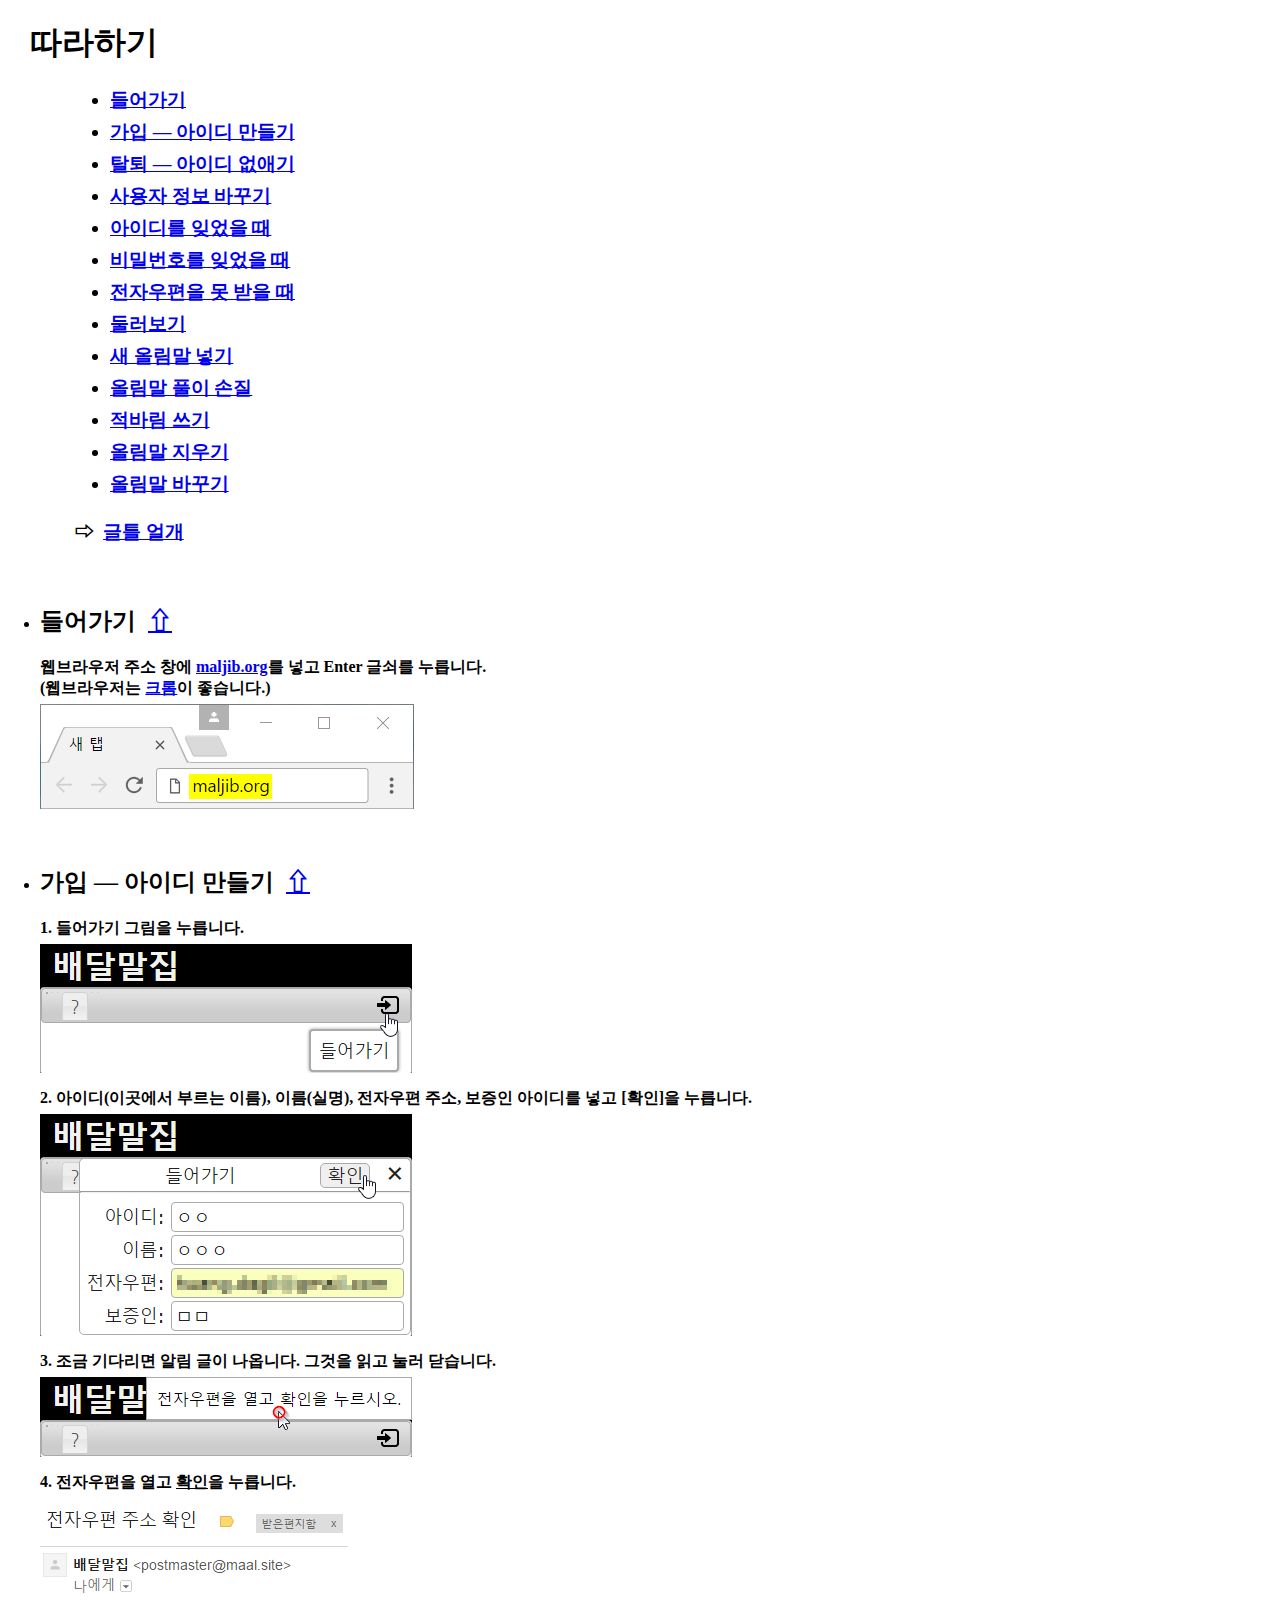
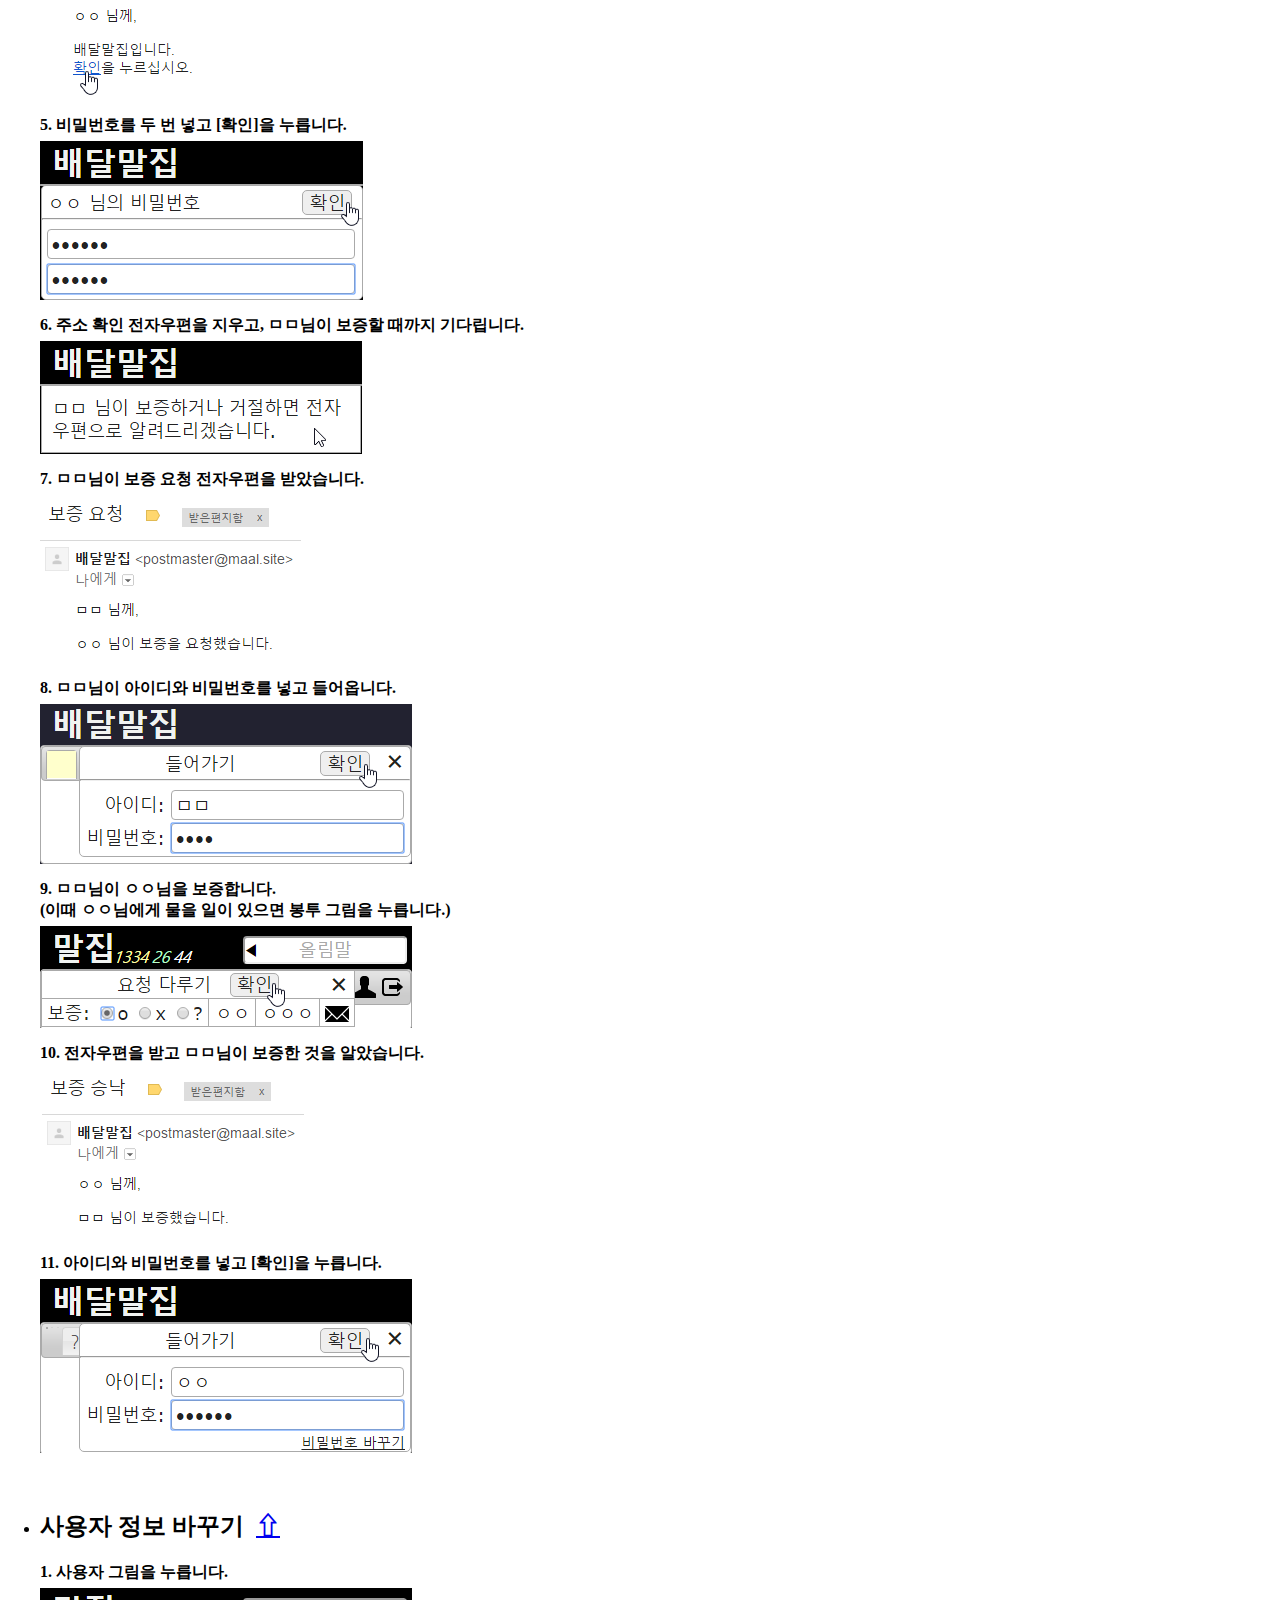
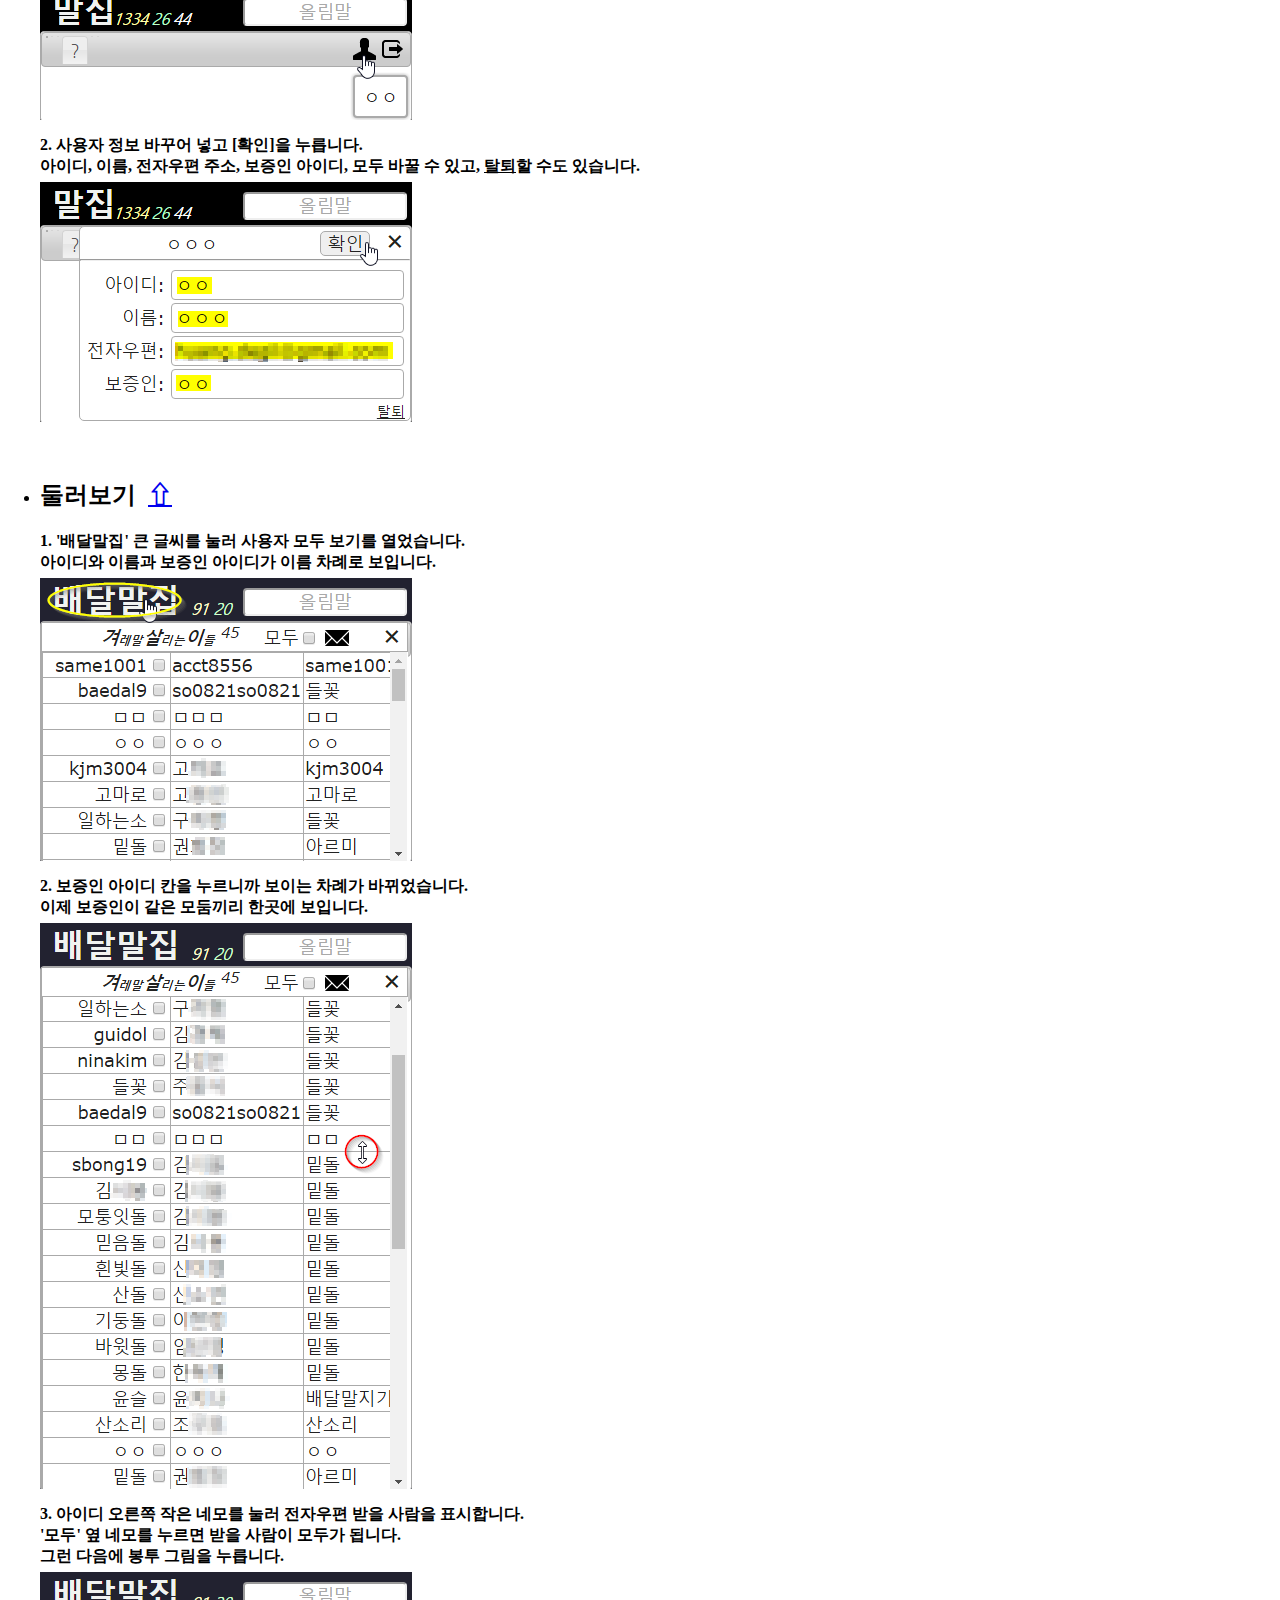
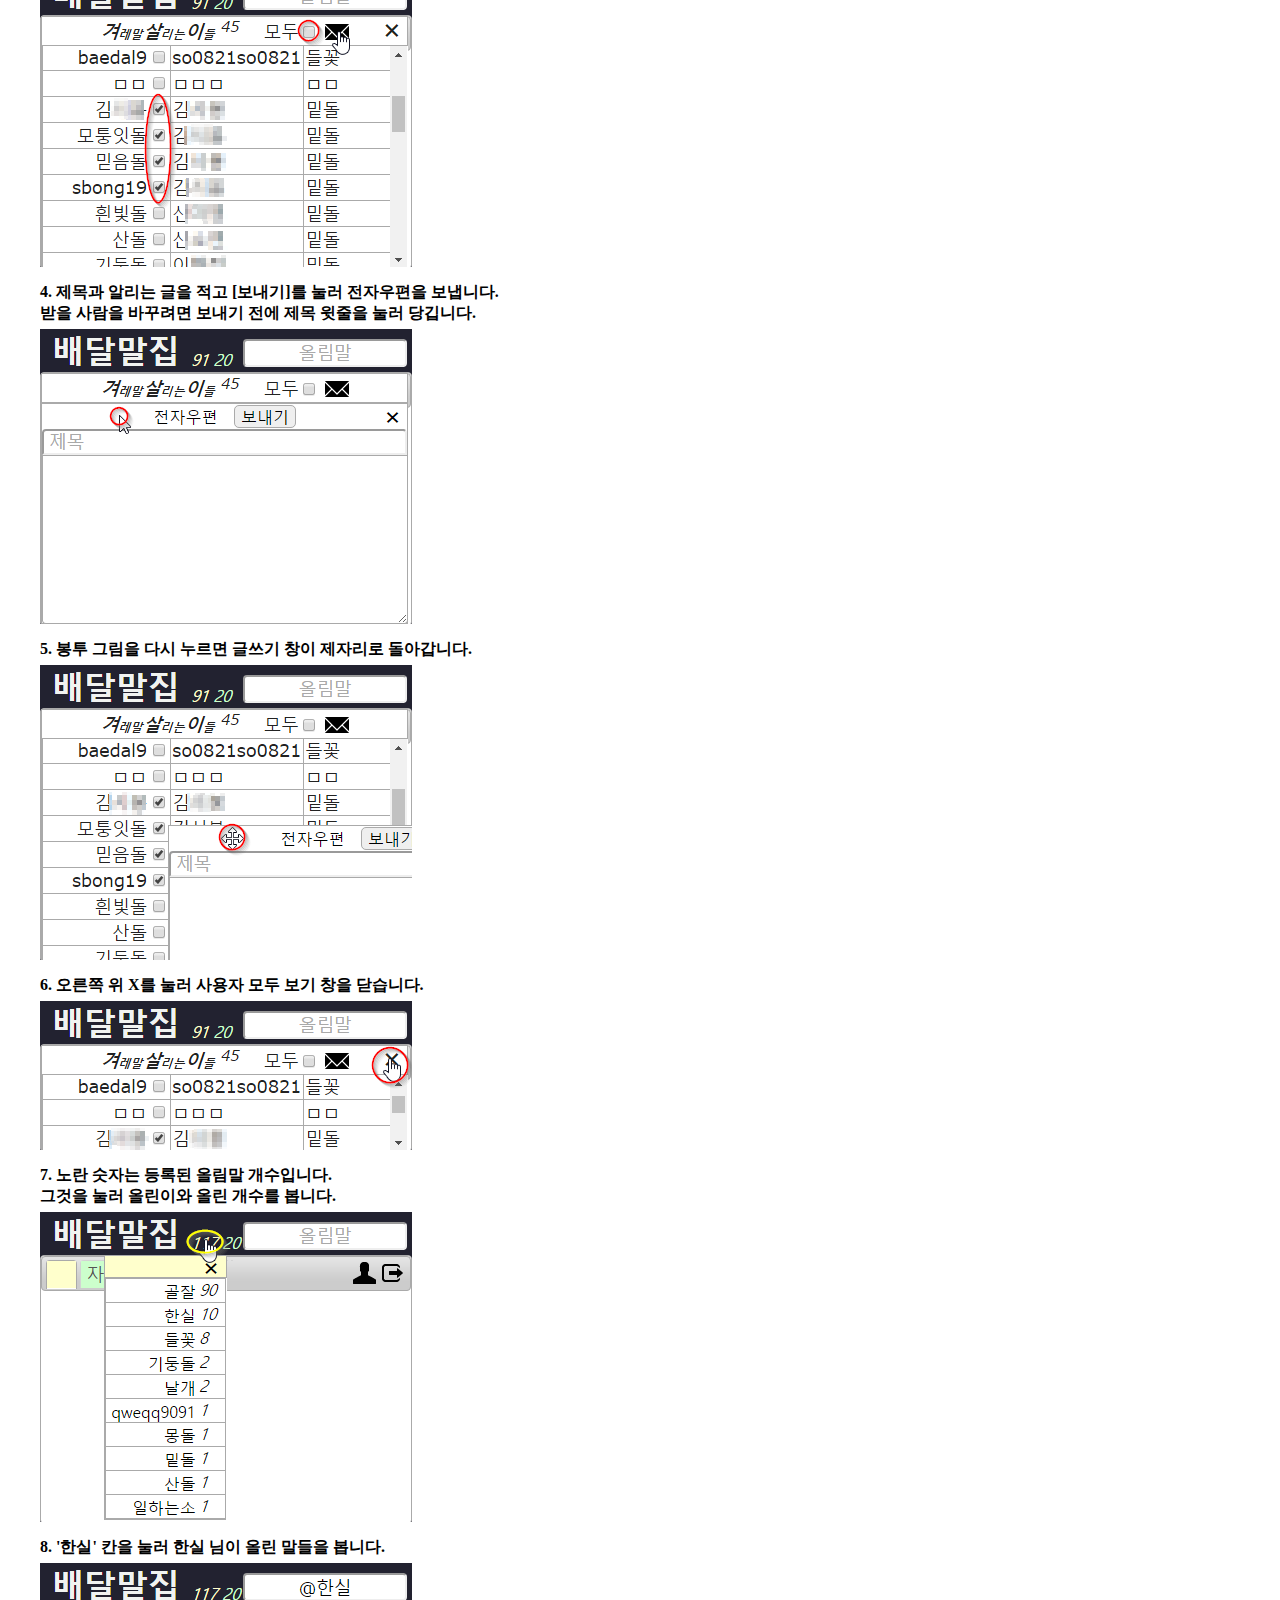
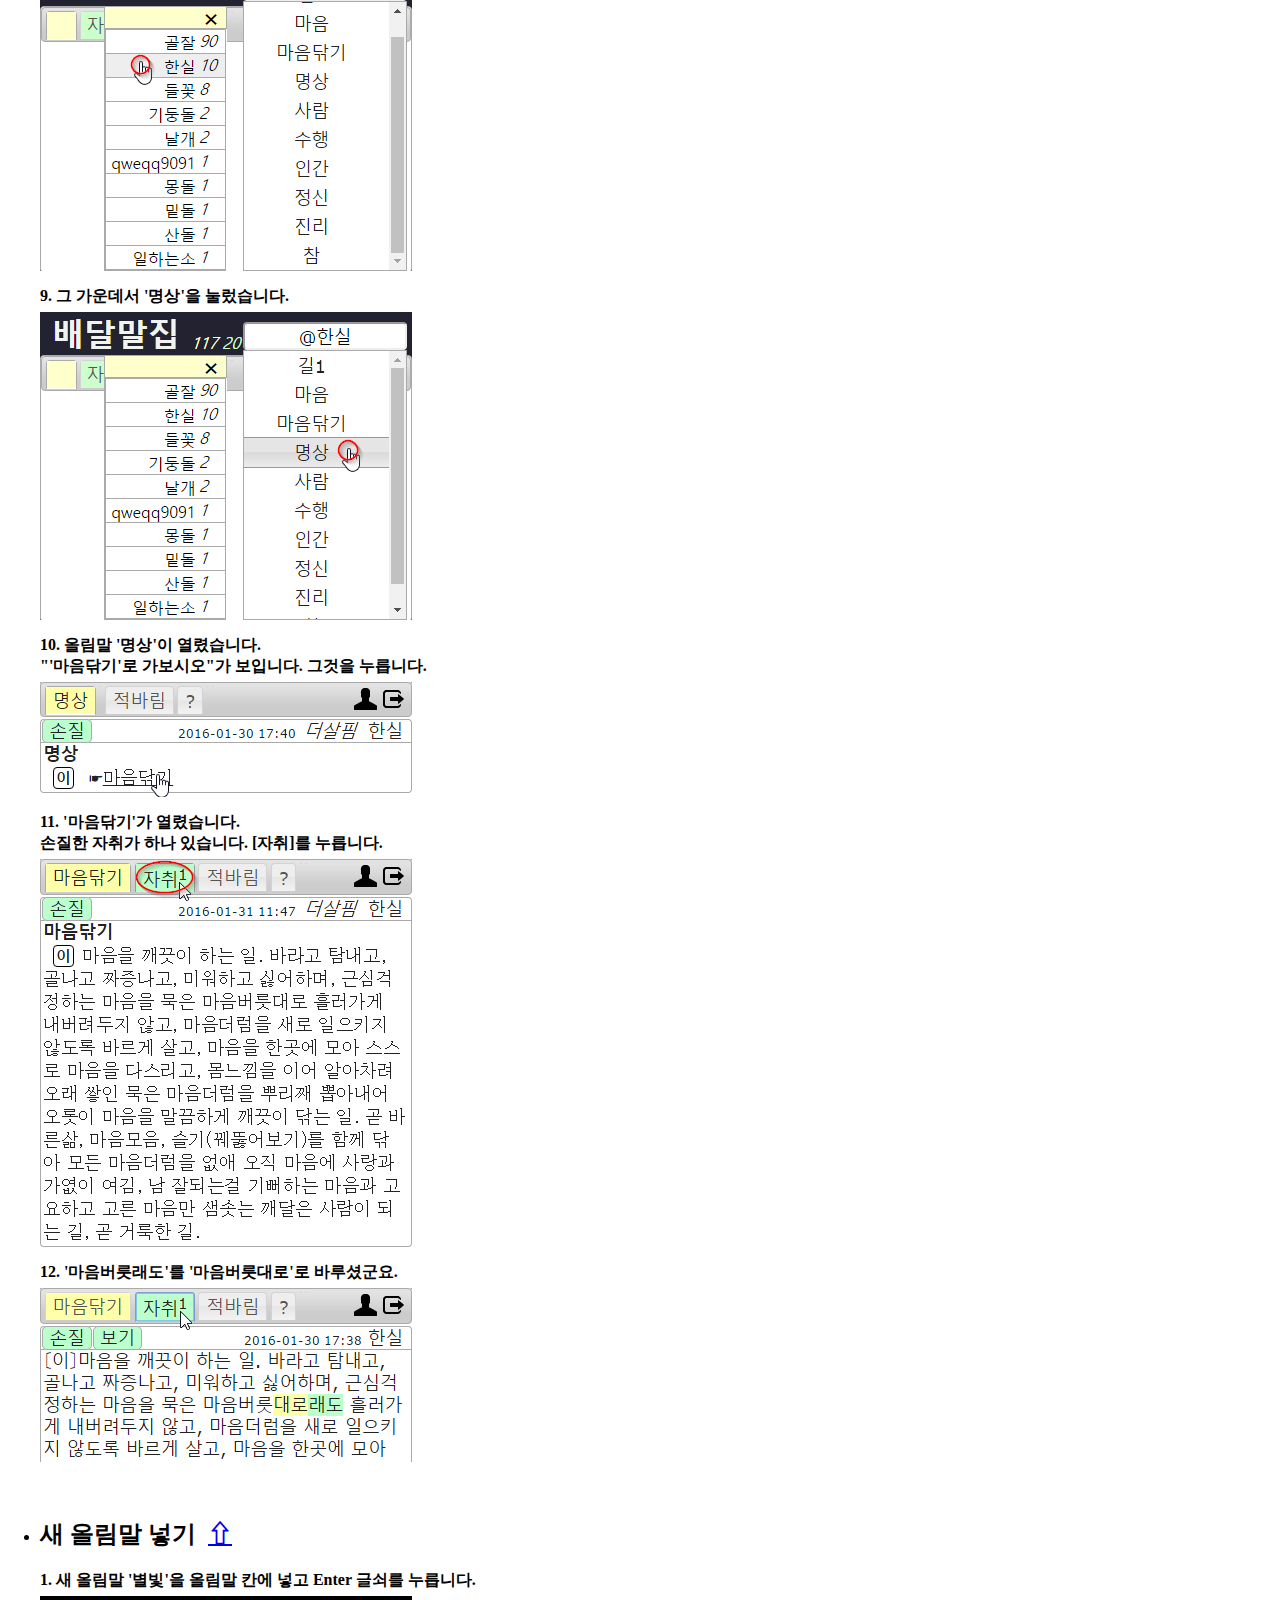
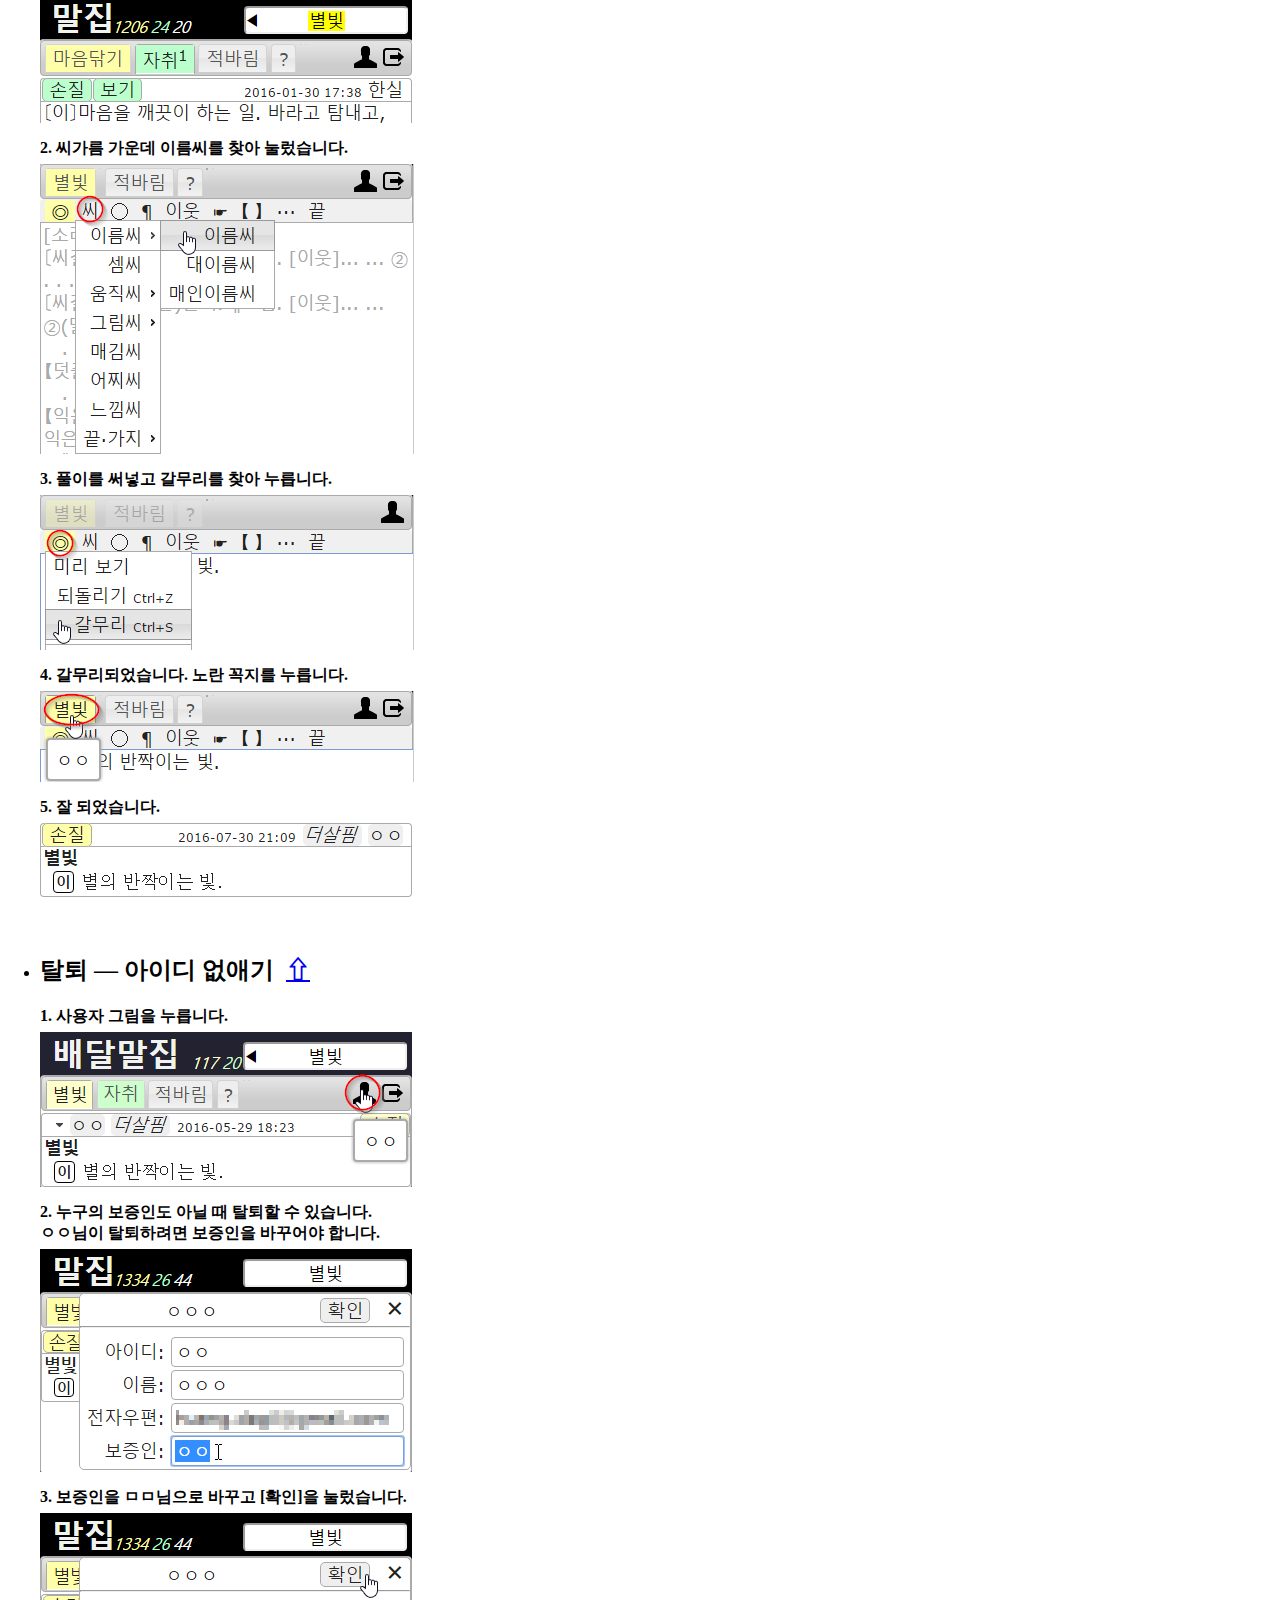
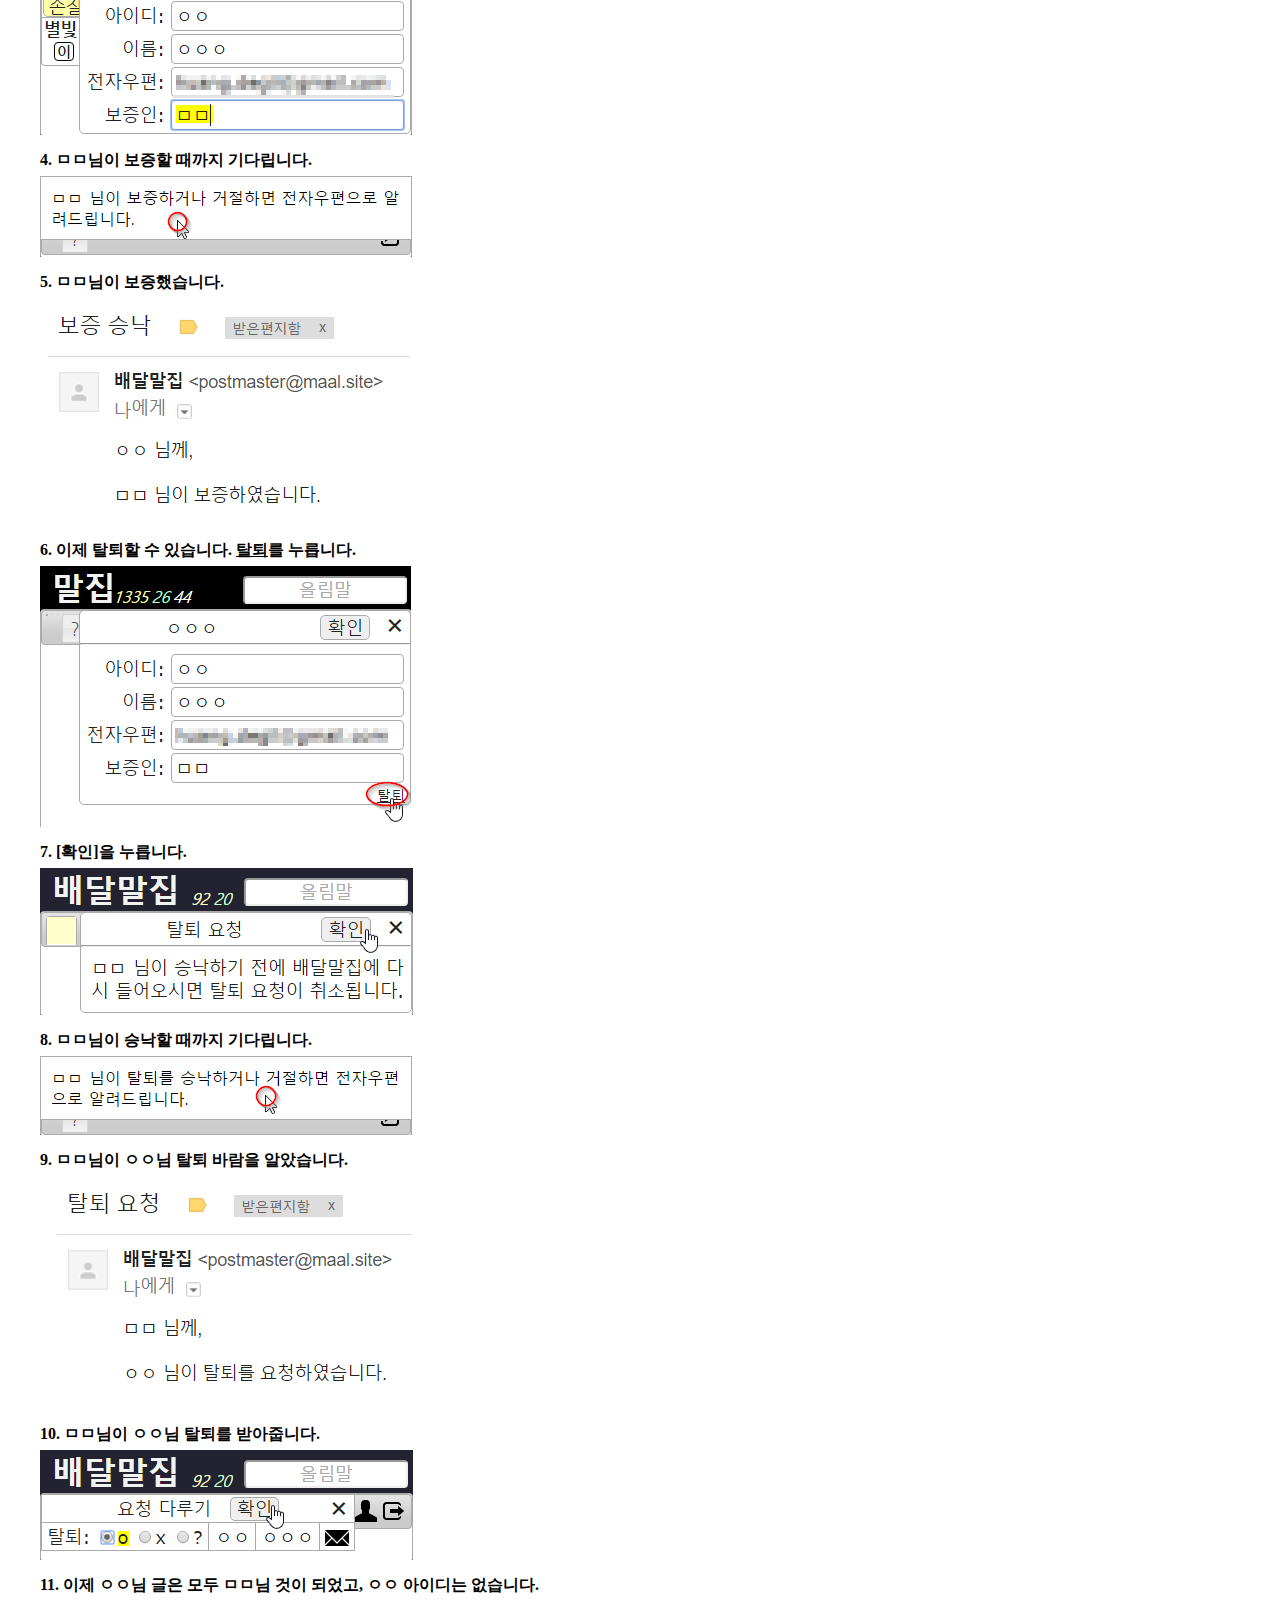
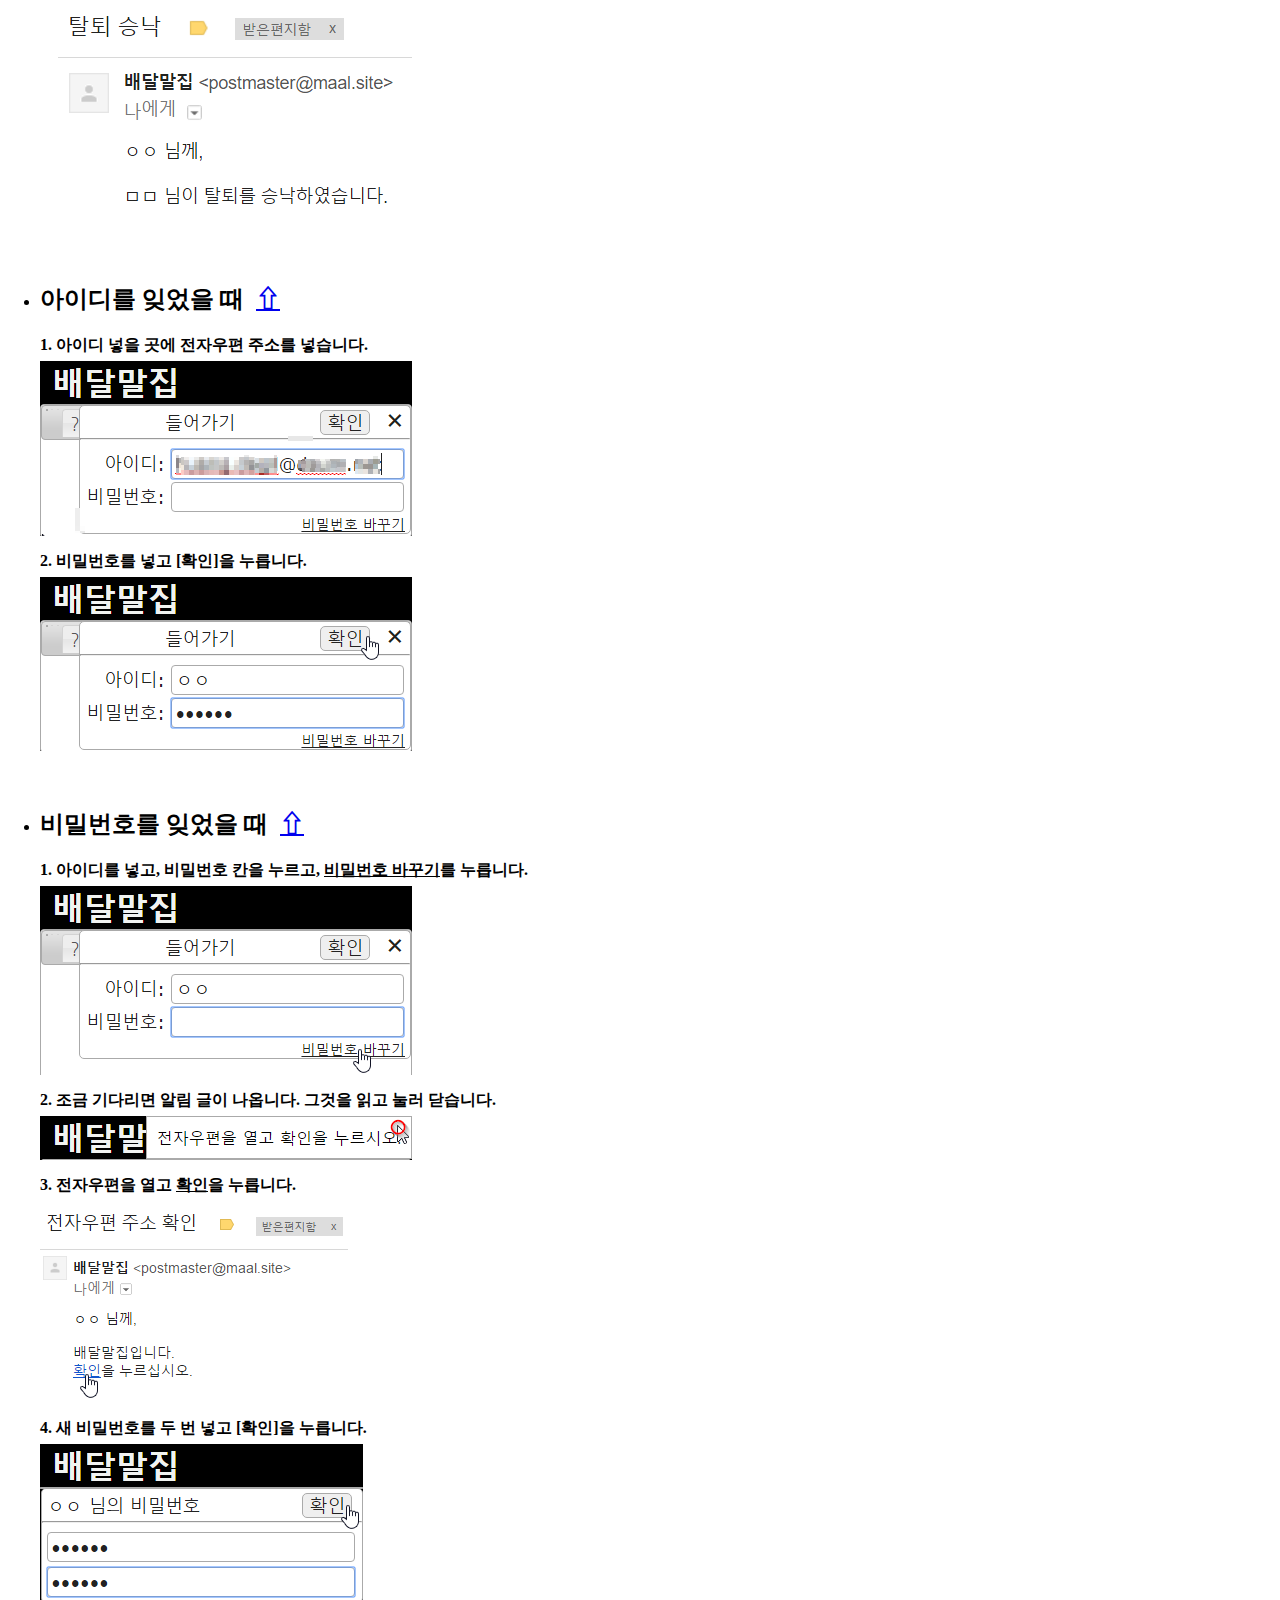
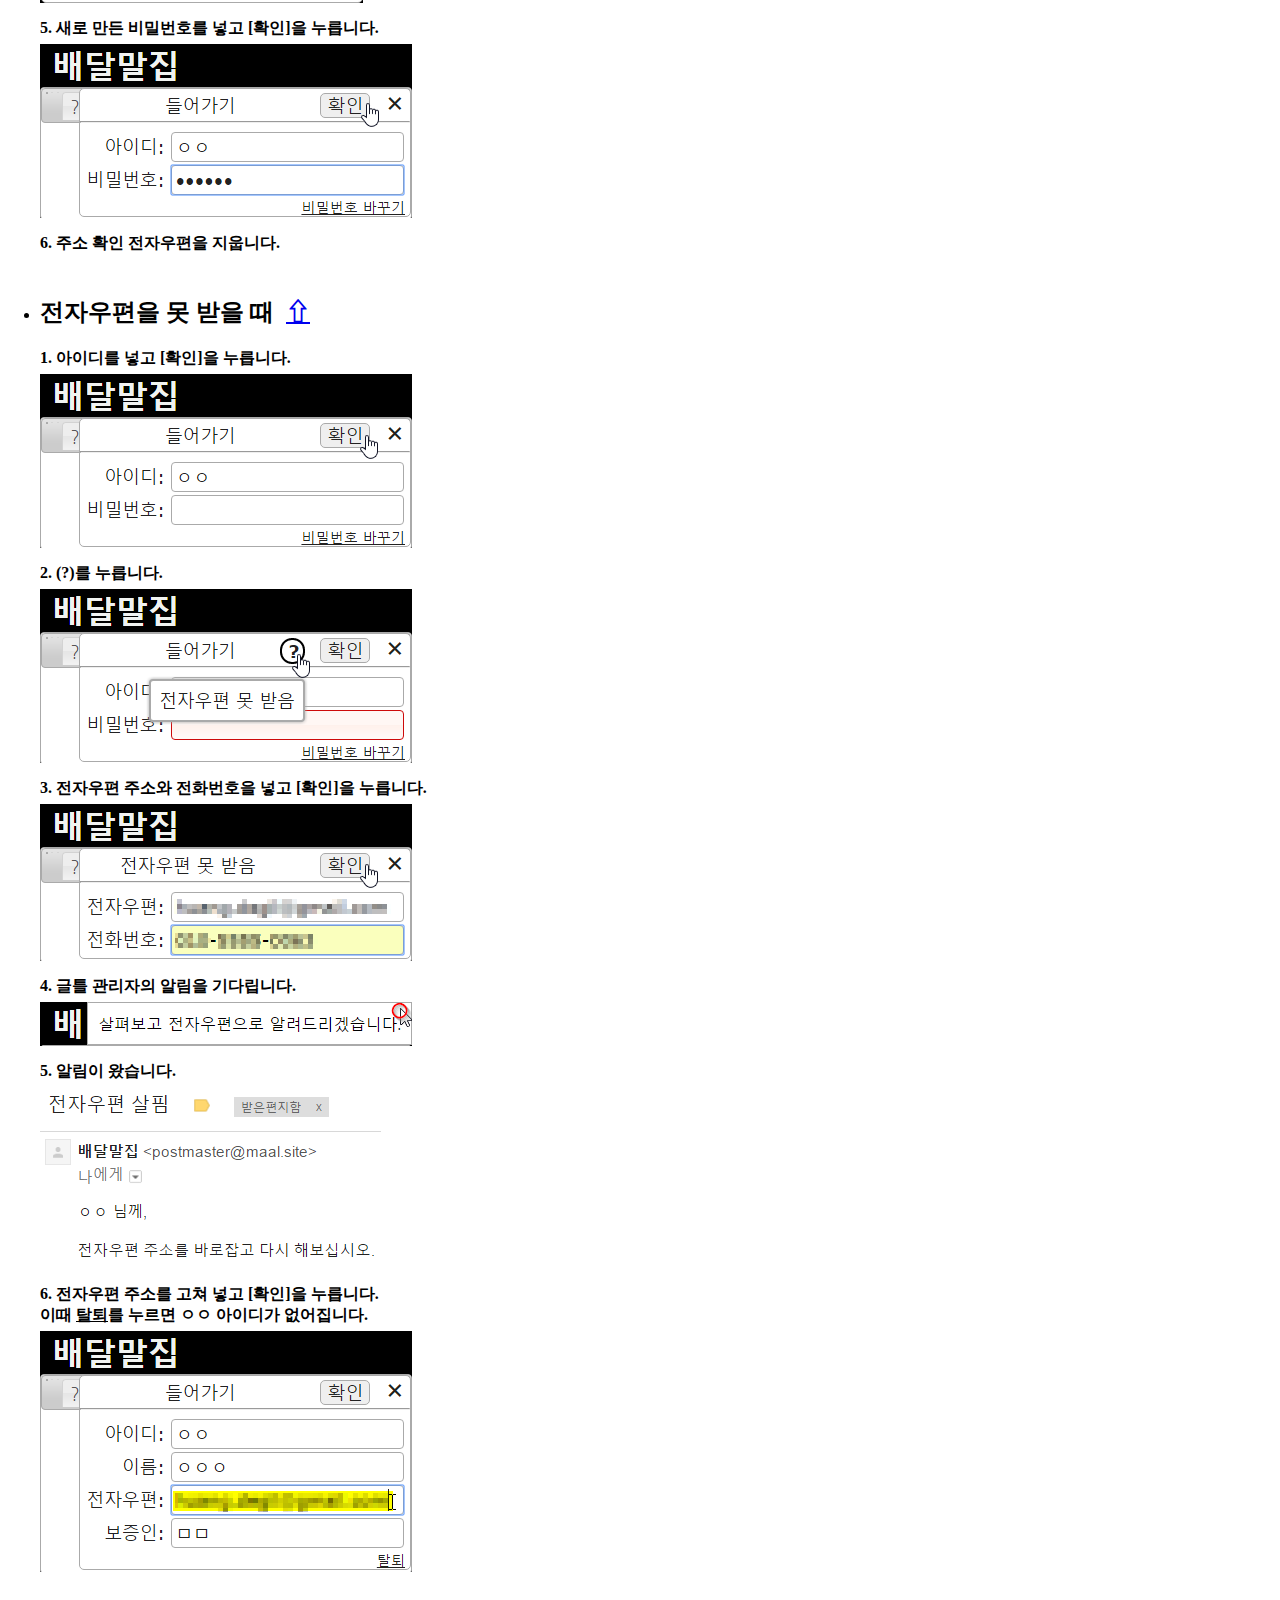
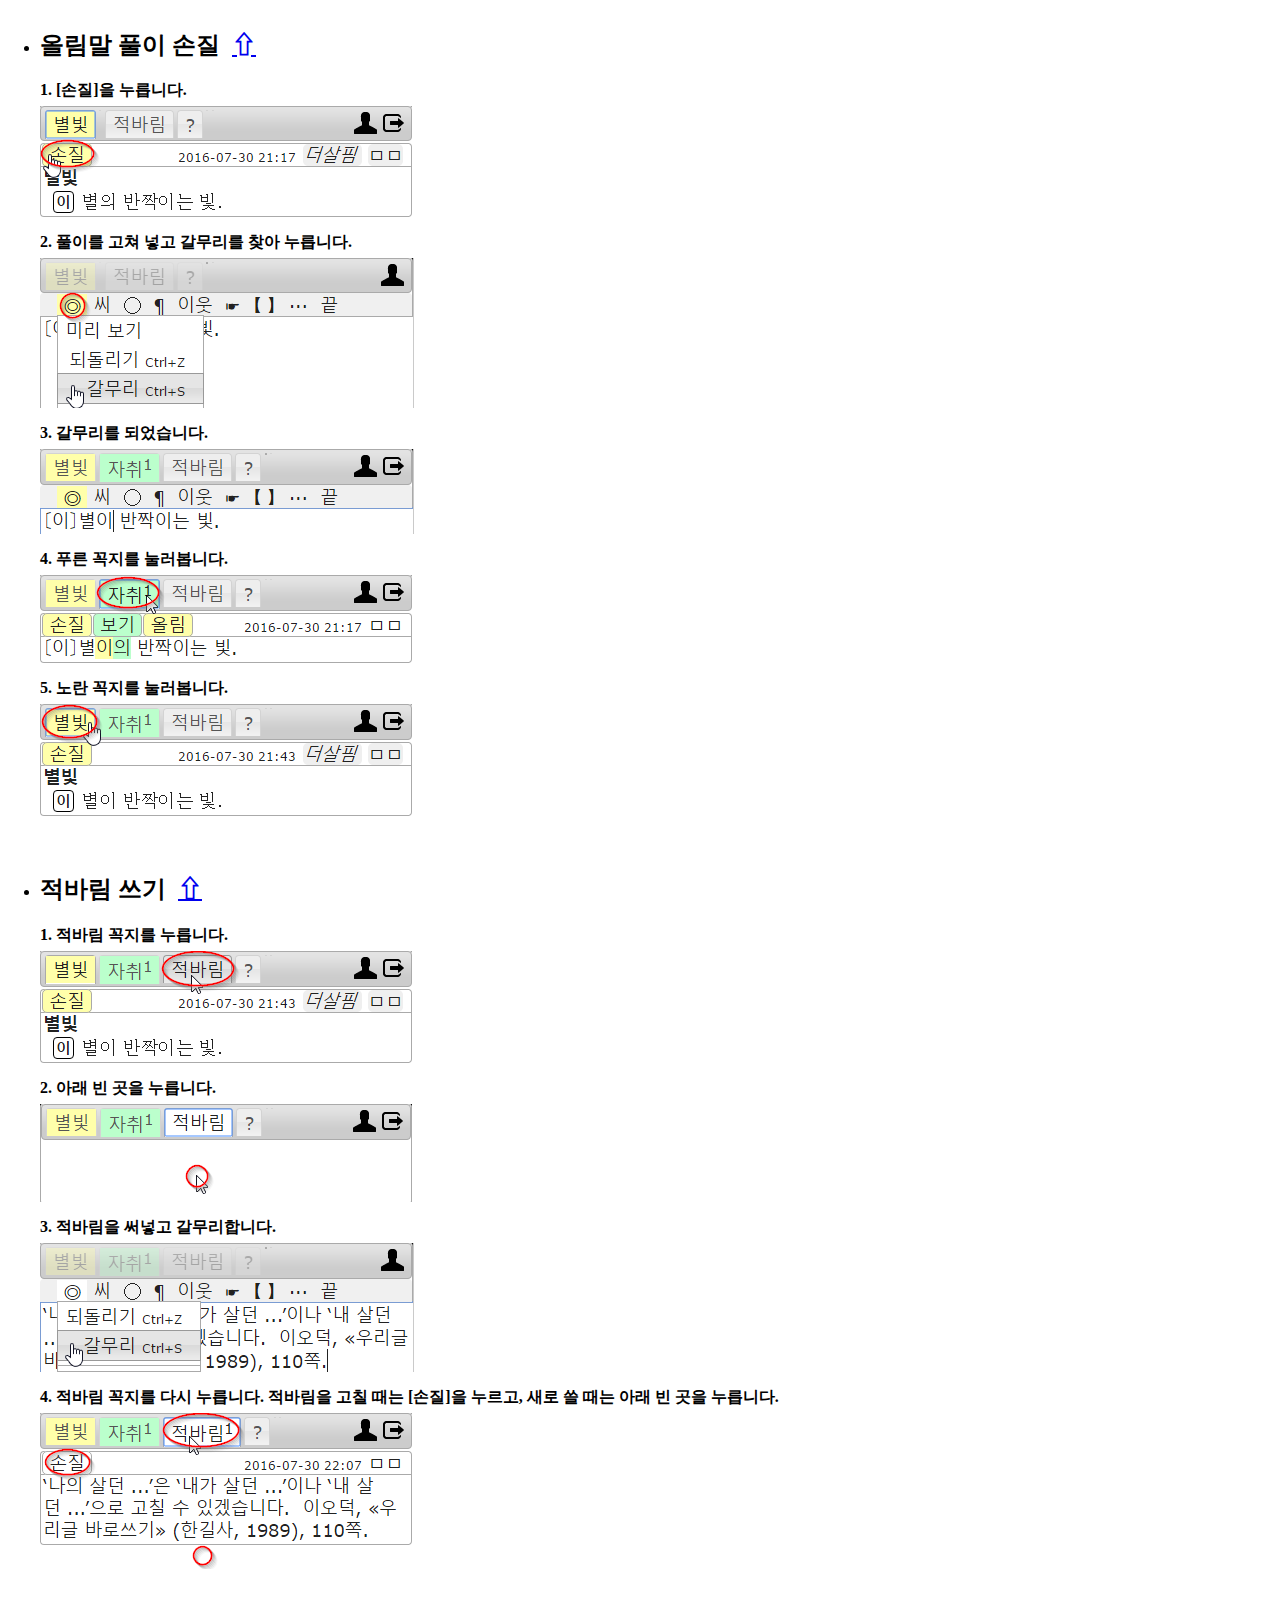
<file: 0/index.html>
<!DOCTYPE html>
<html lang="ko">
<head>
  <meta charset="utf-8">
  <title>따라하기</title>
  <meta name="viewport" content="width=device-width, initial-scale=1">
  <style>
body     { font-family:'Malgun Gothic'; margin-left:30px; }
h1,h2,h3 { font-family:batang; }
#d li    { margin-left:-30px; font-weight:bold; }
h2 a     { margin-top:10px; }
img      { display:block; margin:5px 0 15px 0; }
blockquote li { margin-bottom:6px }
   </style>
</head>
<body>
 <h1>따라하기</h1>
  <h3>
   <blockquote>
    <ul>
     <li><a href="#1">들어가기</a></li>
     <li><a href="#2">가입 ― 아이디 만들기</a></li>
     <li><a href="#5">탈퇴 ― 아이디 없애기</a></li>
     <li><a href="#6">사용자 정보 바꾸기</a></li>
     <li><a href="#7a">아이디를 잊었을 때</a></li>
     <li><a href="#7">비밀번호를 잊었을 때</a></li>
     <li><a href="#8">전자우편을 못 받을 때</a></li>
     <li><a href="#3">둘러보기</a></li>
     <li><a href="#4">새 올림말 넣기</a></li>
     <li><a href="#9">올림말 풀이 손질</a></li>
     <li><a href="#10">적바림 쓰기</a></li>
     <li><a href="#11">올림말 지우기</a></li>
     <li><a href="#12">올림말 바꾸기</a></li>
    </ul>
    &nbsp;&#x21E8; &nbsp;<a href="../1" target="_blank">글틀 얼개</a>
   </blockquote>
  </h3><br>
   <ul id ="d">
    <li><h2>들어가기 &nbsp;<a id="1" href="#">&#x21E7;</a></h2>

웹브라우저 주소 창에 <a href=".." target="_blank">maljib.org</a>를 넣고 Enter 글쇠를 누릅니다.<br>
(웹브라우저는 <a href="https://www.google.co.kr/chrome/browser/desktop/" target="_blank">크롬</a>이 좋습니다.)
<img src="01.png"></li><br>

    <li><h2>가입 ― 아이디 만들기 &nbsp;<a id="2" href="#">&#x21E7;</a></h2>
1. 들어가기 그림을 누릅니다.
<img src="02.png">
2. 아이디(이곳에서 부르는 이름), 이름(실명), 전자우편 주소, 보증인 아이디를 넣고 [확인]을 누릅니다.
<img src="03.png">
3. 조금 기다리면 알림 글이 나옵니다. 그것을 읽고 눌러 닫습니다.
<img src="04.png">
4. 전자우편을 열고 <u>확인</u>을 누릅니다.
<img src="05.png">
5. 비밀번호를 두 번 넣고 [확인]을 누릅니다.
<img src="05a.png">
6. 주소 확인 전자우편을 지우고, ㅁㅁ님이 보증할 때까지 기다립니다.
<img src="05b.png">
7. ㅁㅁ님이 보증 요청 전자우편을 받았습니다.
<img src="05c.png">
8. ㅁㅁ님이 아이디와 비밀번호를 넣고 들어옵니다.
<img src="06.png">
9. ㅁㅁ님이 ㅇㅇ님을 보증합니다.<br>
(이때 ㅇㅇ님에게 물을 일이 있으면 봉투 그림을 누릅니다.)
<img src="07.png">
10. 전자우편을 받고 ㅁㅁ님이 보증한 것을 알았습니다.
<img src="08.png">
11. 아이디와 비밀번호를 넣고 [확인]을 누릅니다.
<img src="09.png"></li><br>

    <li><h2>사용자 정보 바꾸기 &nbsp;<a id="6" href="#">&#x21E7;</a></h2>
1. 사용자 그림을 누릅니다.
<img src="45.png">
2. 사용자 정보 바꾸어 넣고 [확인]을 누릅니다.<br>
아이디, 이름, 전자우편 주소, 보증인 아이디, 모두 바꿀 수 있고,
<u>탈퇴</u>할 수도 있습니다. 
<img src="46.png"></li><br>

    <li><h2>둘러보기 &nbsp;<a id="3" href="#">&#x21E7;</a></h2>
1. '배달말집' 큰 글씨를 눌러 사용자 모두 보기를 열었습니다.<br>
아이디와 이름과 보증인 아이디가 이름 차례로 보입니다.
<img src="12.png">
2. 보증인 아이디 칸을 누르니까 보이는 차례가 바뀌었습니다.<br>
이제 보증인이 같은 모둠끼리 한곳에 보입니다.
<img src="13.png">
3. 아이디 오른쪽 작은 네모를 눌러 전자우편 받을 사람을 표시합니다.<br>
'모두' 옆 네모를 누르면 받을 사람이 모두가 됩니다.<br>
그런 다음에 봉투 그림을 누릅니다.
<img src="14.png">
4. 제목과 알리는 글을 적고 [보내기]를 눌러 전자우편을 보냅니다.<br>
받을 사람을 바꾸려면 보내기 전에 제목 윗줄을 눌러 당깁니다.
<img src="15.png">
5. 봉투 그림을 다시 누르면 글쓰기 창이 제자리로 돌아갑니다.
<img src="16.png">
6. 오른쪽 위 X를 눌러 사용자 모두 보기 창을 닫습니다.
<img src="17.png">
7. 노란 숫자는 등록된 올림말 개수입니다.<br>
그것을 눌러 올린이와 올린 개수를 봅니다.
<img src="18.png">
8. '한실' 칸을 눌러 한실 님이 올린 말들을 봅니다.
<img src="19.png">
9. 그 가운데서 '명상'을 눌렀습니다.
<img src="20.png">
10. 올림말 '명상'이 열렸습니다.<br>
"'마음닦기'로 가보시오"가 보입니다. 그것을 누릅니다.
<img src="21.png">
11. '마음닦기'가 열렸습니다.<br>
손질한 자취가 하나 있습니다. [자취]를 누릅니다.
<img src="22.png">
12. '마음버릇래도'를 '마음버릇대로'로 바루셨군요.
<img src="23.png"></li><br>

    <li><h2>새 올림말 넣기 &nbsp;<a id="4" href="#">&#x21E7;</a></h2>
1. 새 올림말 '별빛'을 올림말 칸에 넣고 Enter 글쇠를 누릅니다.
<img src="23a.png">
2. 씨가름 가운데 이름씨를 찾아 눌렀습니다.
<img src="24.png">
3. 풀이를 써넣고 갈무리를 찾아 누릅니다.
<img src="25.png">
4. 갈무리되었습니다. 노란 꼭지를 누릅니다.
<img src="26.png">
5. 잘 되었습니다.
<img src="26a.png"></li><br>

    <li><h2>탈퇴 ― 아이디 없애기 &nbsp;<a id="5" href="#">&#x21E7;</a></h2>
1. 사용자 그림을 누릅니다.
<img src="27.png">
2. 누구의 보증인도 아닐 때 탈퇴할 수 있습니다.<br>
ㅇㅇ님이 탈퇴하려면 보증인을 바꾸어야 합니다.
<img src="28.png">
3. 보증인을 ㅁㅁ님으로 바꾸고 [확인]을 눌렀습니다.
<img src="29.png">
4. ㅁㅁ님이 보증할 때까지 기다립니다.
<img src="30.png">
5. ㅁㅁ님이 보증했습니다.
<img src="31.png">
6. 이제 탈퇴할 수 있습니다. <u>탈퇴</u>를 누릅니다.
<img src="32.png">
7. [확인]을 누릅니다.
<img src="33.png">
8. ㅁㅁ님이 승낙할 때까지 기다립니다.
<img src="34.png">
9. ㅁㅁ님이 ㅇㅇ님 탈퇴 바람을 알았습니다.
<img src="35.png">
10. ㅁㅁ님이 ㅇㅇ님 탈퇴를 받아줍니다.
<img src="36.png">
11. 이제 ㅇㅇ님 글은 모두 ㅁㅁ님 것이 되었고, ㅇㅇ 아이디는 없습니다.
<img src="37.png"></li><br>

    <li><h2>아이디를 잊었을 때 &nbsp;<a id="7a" href="#">&#x21E7;</a></h2>
1. 아이디 넣을 곳에 전자우편 주소를 넣습니다.
<img src="09a.png">
2. 비밀번호를 넣고 [확인]을 누릅니다.
<img src="09.png"></li><br>

    <li><h2>비밀번호를 잊었을 때 &nbsp;<a id="7" href="#">&#x21E7;</a></h2>
1. 아이디를 넣고, 비밀번호 칸을 누르고, <u>비밀번호 바꾸기</u>를 누릅니다.
<img src="38.png">
2. 조금 기다리면 알림 글이 나옵니다. 그것을 읽고 눌러 닫습니다.
<img src="39.png">
3. 전자우편을 열고 <u>확인</u>을 누릅니다.
<img src="05.png">
4. 새 비밀번호를 두 번 넣고 [확인]을 누릅니다.
<img src="05a.png">
5. 새로 만든 비밀번호를 넣고 [확인]을 누릅니다.
<img src="09.png">
6. 주소 확인 전자우편을 지웁니다.</li><br>

    <li><h2>전자우편을 못 받을 때 &nbsp;<a id="8" href="#">&#x21E7;</a></h2>
1. 아이디를 넣고 [확인]을 누릅니다.
<img src="38a.png">
2. (?)를 누릅니다.
<img src="64.png">
3. 전자우편 주소와 전화번호을 넣고 [확인]을 누릅니다.
<img src="65.png">
4. 글틀 관리자의 알림을 기다립니다.
<img src="66.png">
5. 알림이 왔습니다.
<img src="67.png">
6. 전자우편 주소를 고쳐 넣고 [확인]을 누릅니다.<br>
 이때 <u>탈퇴</u>를 누르면 ㅇㅇ 아이디가 없어집니다.
<img src="68.png"></li><br>

    <li><h2>올림말 풀이 손질 &nbsp;<a id="9" href="#">&#x21E7;</a></h2>
1. [손질]을 누릅니다.
<img src="47.png">
2. 풀이를 고쳐 넣고 갈무리를 찾아 누릅니다.
<img src="48.png">
3. 갈무리를 되었습니다.
<img src="49.png">
4. 푸른 꼭지를 눌러봅니다.
<img src="50.png">
5. 노란 꼭지를 눌러봅니다.
<img src="51.png"></li><br>

    <li><h2>적바림 쓰기 &nbsp;<a id="10" href="#">&#x21E7;</a></h2>
1. 적바림 꼭지를 누릅니다.
<img src="52.png">
2. 아래 빈 곳을 누릅니다.
<img src="52a.png">
3. 적바림을 써넣고 갈무리합니다.
<img src="53.png">
4. 적바림 꼭지를 다시 누릅니다.
적바림을 고칠 때는 [손질]을 누르고, 새로 쓸 때는 아래 빈 곳을 누릅니다.
<img src="54.png"></li><br>

    <li><h2>올림말 지우기 &nbsp;<a id="11" href="#">&#x21E7;</a></h2>
1. 먼저 올림말에 딸린 자취와 적바림이 있으면 모두 지웁니다. 적바림에서 [손질]을 누릅니다.
<img src="56.png">
2. 지우기를 찾아 누릅니다. 적바림을 지웠습니다.
<img src="57.png">
3. 자취에서 [손질]을 누릅니다.
<img src="58.png">
4. 지우기를 찾아 누릅니다. 자취를 지웠습니다.
<img src="59.png">
5. 자취와 적바림을 모두 지웠으면, 노란 꼭지를 누릅니다.
<img src="60.png">
6. 더살핌을 천천히 두 번 눌러 버림으로 바꿉니다.
<img src="61.png">
7. [손질]을 누르고 지우기를 찾아 누릅니다.
<img src="62.png">
8. '별빛'을 지웠습니다.
<img src="63.png"></li><br>

    <li><h2>올림말 바꾸기 &nbsp;<a id="12" href="#">&#x21E7;</a></h2>
1. 노란 꼭지에서 쥐 오른 누르개를 누릅니다.
<img src="69.png">
2. 올림말을 고치고 [바꿈]을 누릅니다.
<img src="70.png">
3. 올림말이 바뀌었습니다.
<img src="71.png"></li><br>

<br><br><br><br><br>
  </ul>
</body>
</html>
</file>
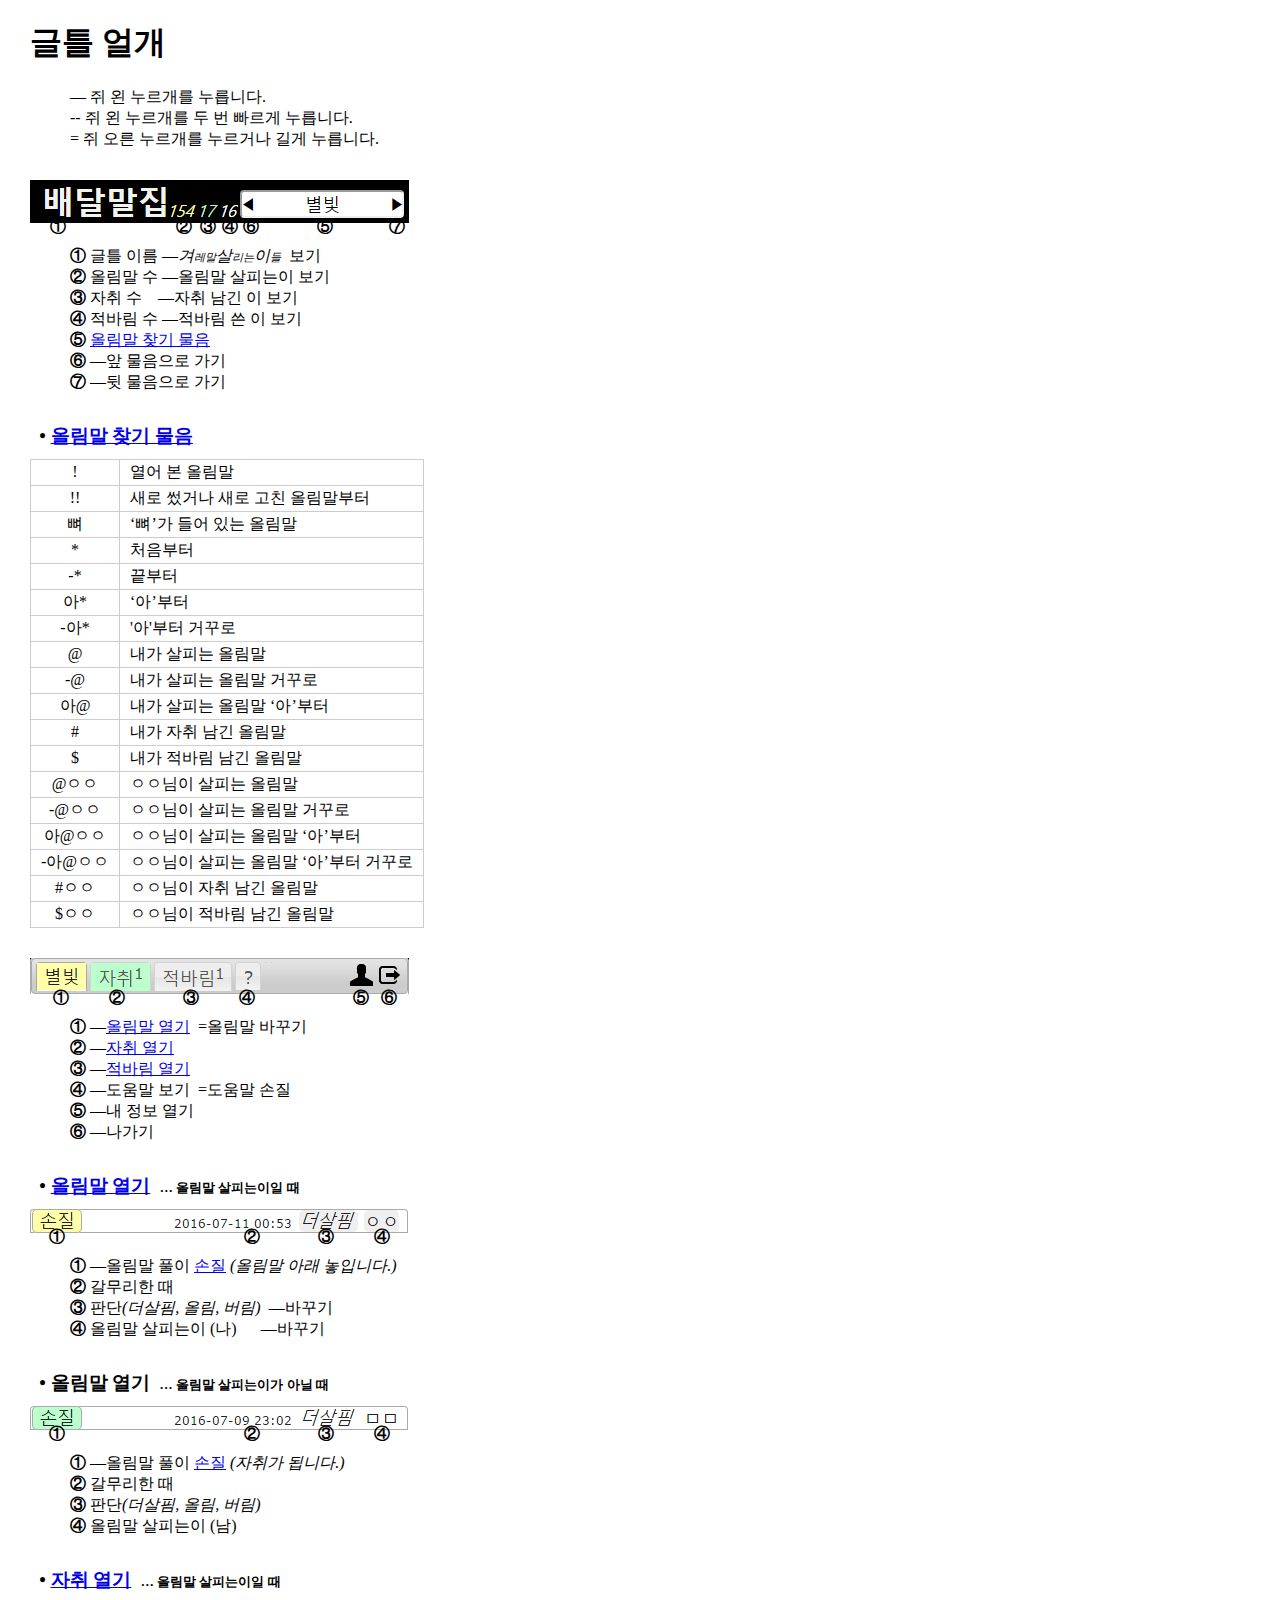
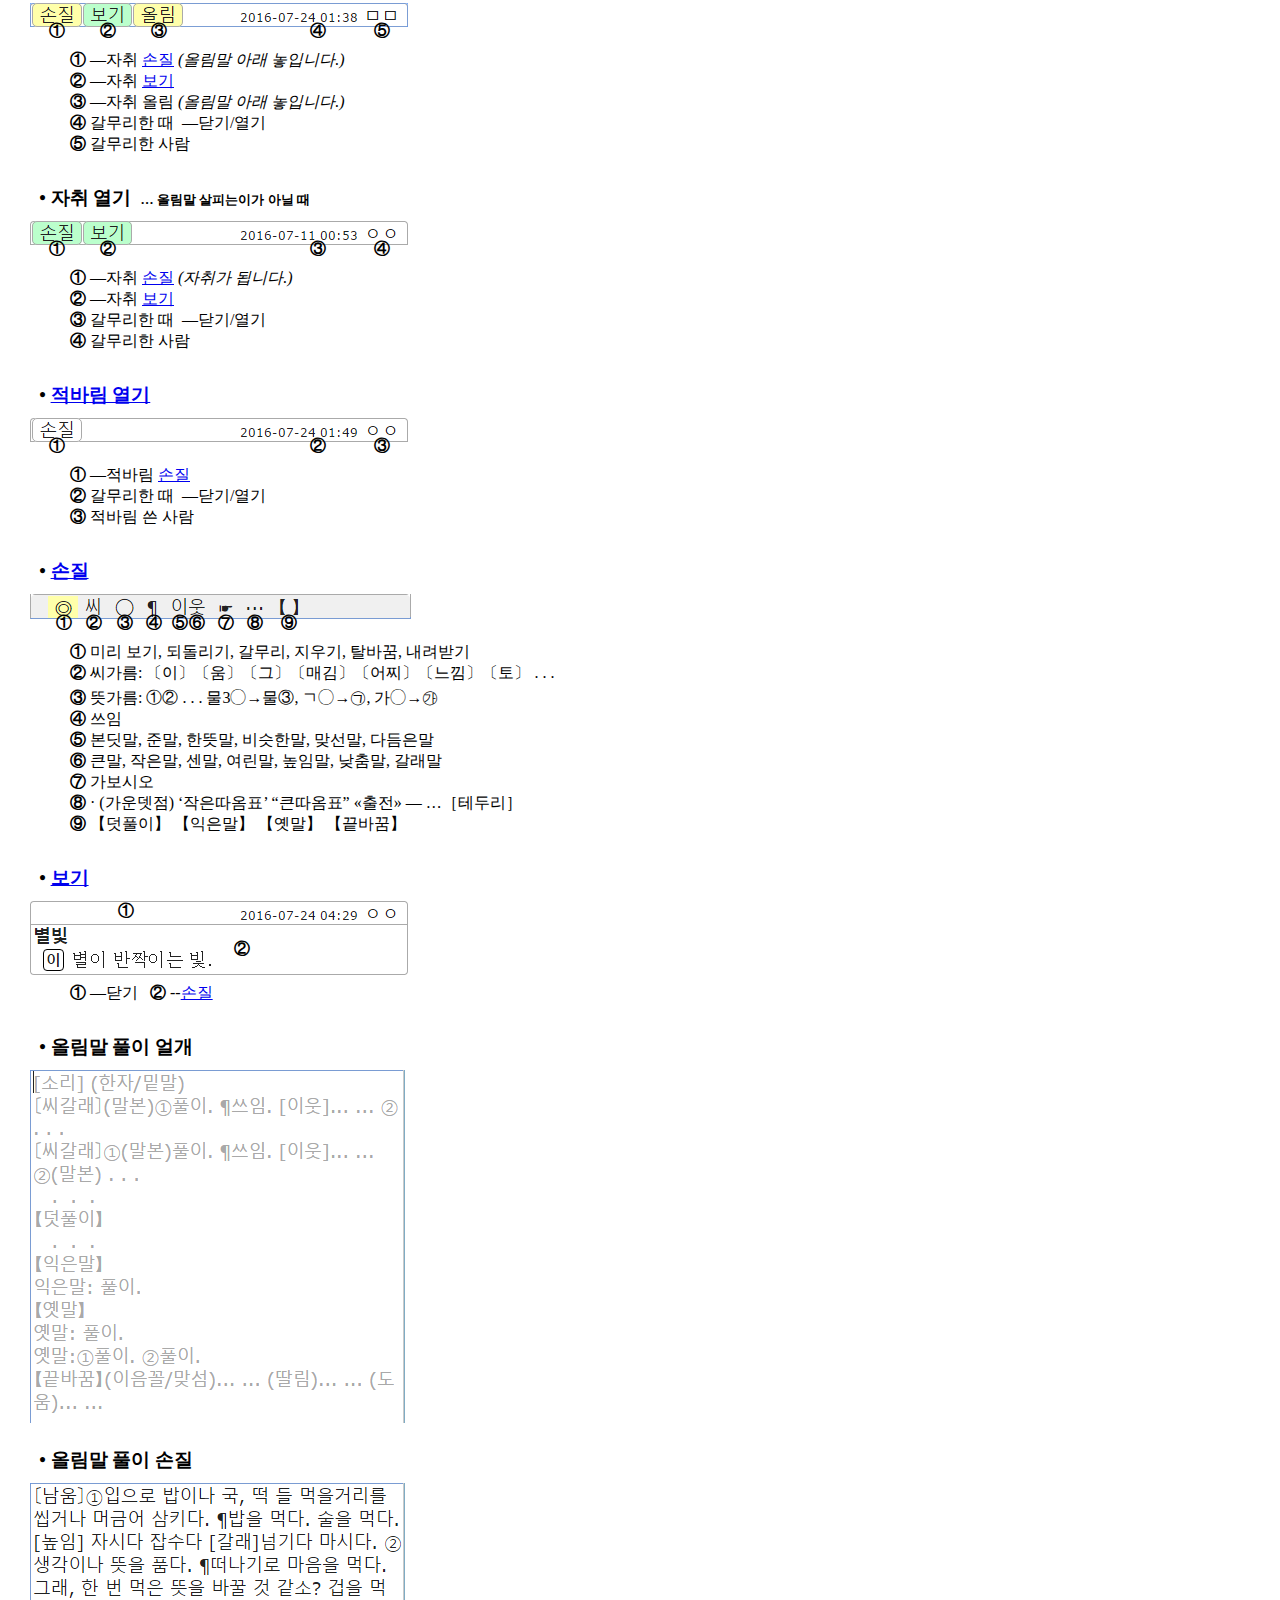
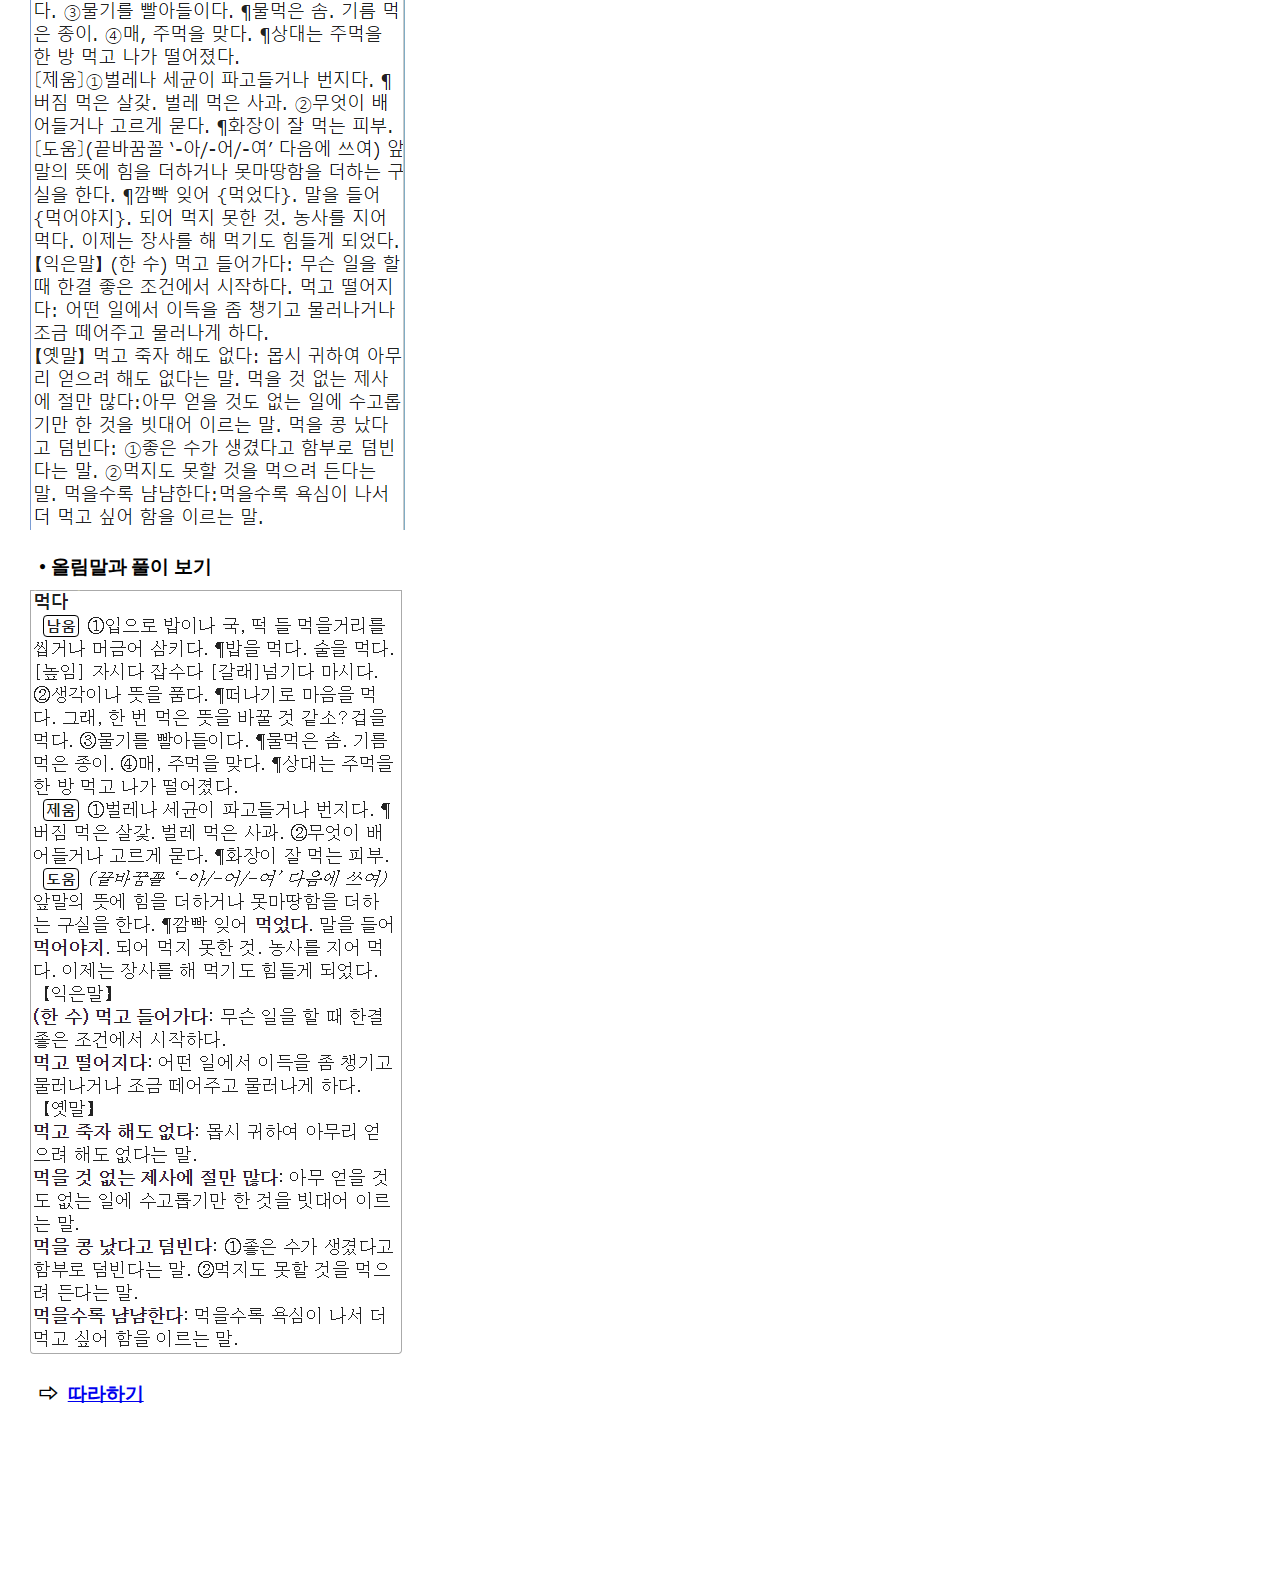
<file: 1/index.html>
<!DOCTYPE html>
<html lang="ko">
<head>
  <meta charset="utf-8">
  <title>글틀 얼개</title>
  <meta name="viewport" content="width=device-width, initial-scale=1">
  <style>
body     { font-family:'Malgun Gothic'; margin-left:30px; }
h1,h2,h3 { font-family:batang; }
h3       { margin:30px 0 -20px 0; }
small    { font-size:70%; }
img      { display:block; margin:30px 0 -6px 0; }

span { font-weight:900; }
ul   { margin-top:8px; }

#a1 { padding-left:20px; }
#a2 { padding-left:110px; }
#a3 { padding-left:8px; }
#a4 { padding-left:6px; }
#a6 { padding-left:5px; }
#a5 { padding-left:58px; }
#a7 { padding-left:56px; }

#b1 { padding-left:23px; }
#b2 { padding-left:40px; }
#b3 { padding-left:58px; }
#b5 { padding-left:98px; }
#b6 { padding-left:12px; }

.c1 { padding-left:19px; }
.c2 { padding-left:179px; }
.c3 { padding-left:58px; }
.c4 { padding-left:40px; }

.d2 { padding-left:35px; }
.d3 { padding-left:35px; }
.d4 { padding-left:143px; }
.d5 { padding-left:48px; }

.e3 { padding-left:194px; }
.f3 { padding-left:245px; }

#g1 { padding-left:26px; }
#g2 { padding-left:14px; }
#g3 { padding-left:15px; }
#g4 { padding-left:13px; }
#g5 { padding-left:10px; }
#g6 { padding-left:1px; }
#g7 { padding-left:13px; }
#g8 { padding-left:13px; }
#g9 { padding-left:18px; }

#m1,#m2 { position:relative; z-index:100; }
#m1     { top:-68px; left:88px; }
#m2     { top:-30px; left:188px; }

table             { margin-top:30px; }
th,td             { margin:0; padding:2px 10px; }
table,th,td       { border:1px solid #ccc; border-collapse:collapse; }
td:nth-child(odd) { text-align:center; }
   </style>
</head>
<body>
 <h1>글틀 얼개</h1>
<ul type="none">
<li>― 쥐 왼 누르개를 누릅니다.</li>
<li>-- 쥐 왼 누르개를 두 번 빠르게 누릅니다.</li>
<li>= 쥐 오른 누르개를 누르거나 길게 누릅니다.</li>
</ul>
<img src="1.png">
<div><span id="a1">①</span><span id="a2">②</span><span id="a3">③</span><span id="a4">④</span><span id="a6">⑥</span><span id="a5">⑤</span><span id="a7">⑦</span></div>
<ul type="none">
<li><b>①</b> 글틀 이름 ―<i>겨<small>레말</small>살<small>리는</small>이<small>들</small></i> &nbsp;보기</li>
<li><b>②</b> 올림말 수 ―올림말 살피는이 보기</li>
<li><b>③</b> 자취 수 &nbsp; &nbsp;―자취 남긴 이 보기</li>
<li><b>④</b> 적바림 수 ―적바림 쓴 이 보기</li>
<li><b>⑤</b> <a href="#4">올림말 찾기 물음</a></li>
<li><b>⑥</b> ―앞 물음으로 가기</li>
<li><b>⑦</b> ―뒷 물음으로 가기</li>
</ul>

<h3>&nbsp; &#x2022; <a id="4" href="#">올림말 찾기 물음</a></h3>
<table>
 <tr><td>!</td><td>열어 본 올림말</td></tr>
 <tr><td>!!</td><td>새로 썼거나 새로 고친 올림말부터</td></tr>
 <tr><td>뼈</td><td>‘뼈’가 들어 있는 올림말</td></tr>
 <tr><td>*</td><td>처음부터</td></tr>
 <tr><td>-*</td><td>끝부터</td></tr>
 <tr><td>아*</td><td>‘아’부터</td></tr>
 <tr><td>-아*</td><td>'아'부터 거꾸로</td></tr>
 <tr><td>@</td><td>내가 살피는 올림말</td></tr>
 <tr><td>-@</td><td>내가 살피는 올림말 거꾸로</td></tr>
 <tr><td>아@</td><td>내가 살피는 올림말 ‘아’부터</td></tr>
 <tr><td>#</td><td>내가 자취 남긴 올림말</td></tr>
 <tr><td>$</td><td>내가 적바림 남긴 올림말</td></tr>
 <tr><td>@ㅇㅇ</td><td>ㅇㅇ님이 살피는 올림말</td></tr>
 <tr><td>-@ㅇㅇ</td><td>ㅇㅇ님이 살피는 올림말 거꾸로</td></tr>
 <tr><td>아@ㅇㅇ</td><td>ㅇㅇ님이 살피는 올림말 ‘아’부터</td></tr>
 <tr><td>-아@ㅇㅇ</td><td>ㅇㅇ님이 살피는 올림말 ‘아’부터 거꾸로</td></tr>
 <tr><td>#ㅇㅇ</td><td>ㅇㅇ님이 자취 남긴 올림말</td></tr>
 <tr><td>$ㅇㅇ</td><td>ㅇㅇ님이 적바림 남긴 올림말</td></tr>
</table>

<img src="2.png">
<div><span id="b1">①</span><span id="b2">②</span><span id="b3">③</span><span id="b2">④</span><span id="b5">⑤</span><span id="b6">⑥</span></div>
<ul type="none">
<li><b>①</b> ―<a href="#1">올림말 열기</a> &nbsp;=올림말 바꾸기</li>
<li><b>②</b> ―<a href="#2">자취 열기</a></li>
<li><b>③</b> ―<a href="#3">적바림 열기</a></li>
<li><b>④</b> ―도움말 보기 &nbsp;=도움말 손질</li>
<li><b>⑤</b> ―내 정보 열기</li>
<li><b>⑥</b> ―나가기</li>
</ul>

<h3>&nbsp; &#x2022; <a id="1" href="#">올림말 열기</a>
&nbsp;<small>… 올림말 살피는이일 때</small></h3>
<img src="3.png">
<div><span class="c1">①</span><span class="c2">②</span><span class="c3">③</span><span class="c4">④</span></div>
<ul type="none">
<li><b>①</b> ―올림말 풀이 <a href="#5">손질</a> <i>(올림말 아래 놓입니다.)</i></li>
<li><b>②</b> 갈무리한 때</li>
<li><b>③</b> 판단<i>(더살핌, 올림, 버림)</i>&nbsp; ―바꾸기</li>
<li><b>④</b> 올림말 살피는이 (나) &nbsp; &nbsp; &nbsp;―바꾸기</li>
</ul>

<h3>&nbsp; &#x2022; 올림말 열기
&nbsp;<small>… 올림말 살피는이가 아닐 때</small></h3>
<img src="4.png">
<div><span class="c1">①</span><span class="c2">②</span><span class="c3">③</span><span class="c4">④</span></div>
<ul type="none">
<li><b>①</b> ―올림말 풀이 <a href="#5">손질</a> <i>(자취가 됩니다.)</i></li>
<li><b>②</b> 갈무리한 때</li>
<li><b>③</b> 판단<i>(더살핌, 올림, 버림)</i></li>
<li><b>④</b> 올림말 살피는이 (남)</li>
</ul>

<h3>&nbsp; &#x2022; <a id="2" href="#">자취 열기</a>
&nbsp;<small>… 올림말 살피는이일 때</small></h3>
<img src="5.png">
<div><span class="c1">①</span><span class="d2">②</span><span class="d3">③</span><span class="d4">④</span><span class="d5">⑤</span></div>
<ul type="none">
<li><b>①</b> ―자취 <a href="#5">손질</a> <i>(올림말 아래 놓입니다.)</i></li>
<li><b>②</b> ―자취 <a href="#6">보기</a></li>
<li><b>③</b> ―자취 올림 <i>(올림말 아래 놓입니다.)</i></li>
<li><b>④</b> 갈무리한 때 &nbsp;―닫기/열기</li>
<li><b>⑤</b> 갈무리한 사람</li>
</ul>

<h3>&nbsp; &#x2022; 자취 열기
&nbsp;<small>… 올림말 살피는이가 아닐 때</small></h3>
<img src="6.png">
<div><span class="c1">①</span><span class="d2">②</span><span class="e3">③</span><span class="d5">④</span></div>
<ul type="none">
<li><b>①</b> ―자취 <a href="#5">손질</a> <i>(자취가 됩니다.)</i></li>
<li><b>②</b> ―자취 <a href="#6">보기</a></li>
<li><b>③</b> 갈무리한 때 &nbsp;―닫기/열기</li>
<li><b>④</b> 갈무리한 사람</li>
</ul>

<h3>&nbsp; &#x2022; <a id="3" href="#">적바림 열기</a></h3>
<img src="7.png">
<div><span class="c1">①</span><span class="f3">②</span><span class="d5">③</span></div>
<ul type="none">
<li><b>①</b> ―적바림 <a href="#5">손질</a></li>
<li><b>②</b> 갈무리한 때 &nbsp;―닫기/열기</li>
<li><b>③</b> 적바림 쓴 사람</li>
</ul>

<h3>&nbsp; &#x2022; <a id="5" href="#1">손질</a></h3>
<img src="8.png">
<div><span id="g1">①</span><span id="g2">②</span><span id="g3">③</span><span id="g4">④</span><span id="g5">⑤</span><span id="g6">⑥</span><span id="g7">⑦</span><span id="g8">⑧</span><span id="g9">⑨</span></div>
<ul type="none">
<li><b>①</b> 미리 보기, 되돌리기, 갈무리, 지우기, 탈바꿈, 내려받기</li>
<li><b>②</b> 씨가름: 〔이〕〔움〕〔그〕〔매김〕〔어찌〕〔느낌〕〔토〕 . . .</li>
<li><b>③</b> 뜻가름: ①② . . . 물3◯&#x2192;물③, ㄱ◯&#x2192;㉠, 가◯&#x2192;㉮</li>
<li><b>④</b> 쓰임</li>
<li><b>⑤</b> 본딧말, 준말, 한뜻말, 비슷한말, 맞선말, 다듬은말</li>
<li><b>⑥</b> 큰말, 작은말, 센말, 여린말, 높임말, 낮춤말, 갈래말</li>
<li><b>⑦</b> 가보시오</li>
<li><b>⑧</b> · (가운뎃점) ‘작은따옴표’ “큰따옴표” «출전» ― …［테두리］</li>
<li><b>⑨</b> 【덧풀이】 【익은말】 【옛말】 【끝바꿈】</li>
</ul>

<h3>&nbsp; &#x2022; <a id="6" href="#2">보기</a></h3>
<div style="margin-bottom:-15px"><img src="9.png">
<span id="m1">①</span><span id="m2">②</span></div>
<ul type="none">
<li><b>①</b> ―닫기 &nbsp; <b>②</b> --<a id="5" href="#5">손질</a></li>
</ul>

<h3>&nbsp; &#x2022; 올림말 풀이 얼개</h3>
<img src="12.png">

<h3>&nbsp; &#x2022; 올림말 풀이 손질</h3>
<img src="10.png">

<h3>&nbsp; &#x2022; 올림말과 풀이 보기</h3>
<img src="11.png">

<h3>&nbsp; &#x21E8; &nbsp;<a href="../0" target="_blank">따라하기</a></h3>

<br><br><br><br><br><br><br><br><br><br>
</body>
</html>
</file>
